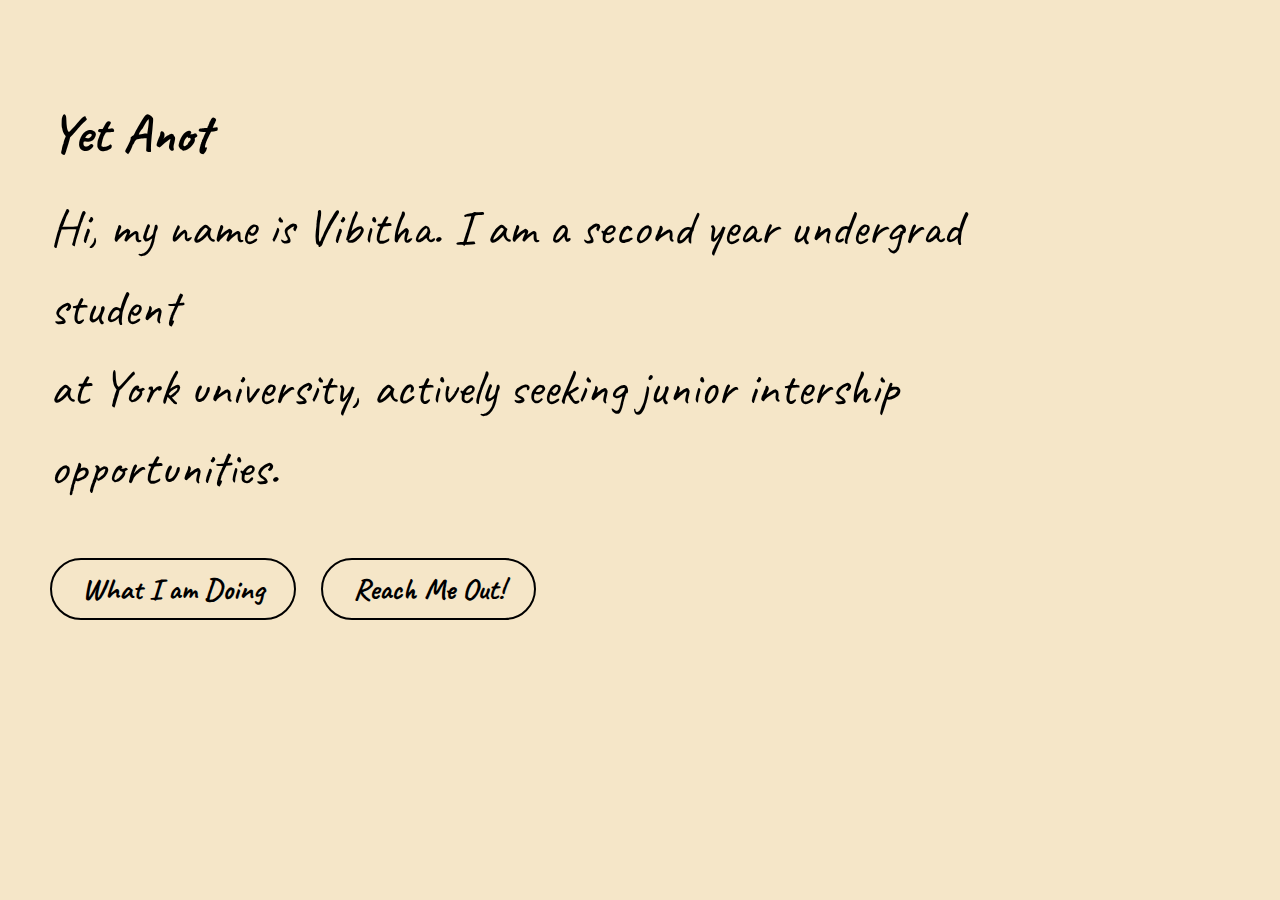
<file: index.html>
<!DOCTYPE html>
<html lang="en">

<head>
    <meta charset="UTF-8">
    <meta name="viewport" content="width=device-width ,initial-scale=1.0">
    <title>Vb</title>
    <link rel="stylesheet" href="styles/mystructure.css">
    <link rel="apple-touch-icon" sizes="180x180" href="favicon/apple-touch-icon.png">
    <link rel="icon" type="image/png" sizes="32x32" href="favicon/favicon-32x32.png">
    <link rel="icon" type="image/png" sizes="16x16" href="/favicon-16x16.png">
    <link rel="manifest" href="favicon/site.webmanifest">
    <link rel="preconnect" href="https://fonts.googleapis.com">
    <link rel="preconnect" href="https://fonts.gstatic.com" crossorigin>
    <link href="https://fonts.googleapis.com/css2?family=Caveat:wght@400..700&family=Pacifico&display=swap"
        rel="stylesheet">
    <link rel="stylesheet" href="https://cdnjs.cloudflare.com/ajax/libs/font-awesome/6.0.0-beta3/css/all.min.css">
</head>

<body>

    <h1 class="intro"></h1>
    <script src="styles/external.js"></script>

    </h1>
    <p class="about-me">Hi, my name is Vibitha. I am a
        second year undergrad student <br> at <a href="https://www.yorku.ca/" target="_blank"><span
                class="york-link"></span>York university</a>,
        actively
        seeking
        junior intership opportunities.</p>


    <button class="aboutMe-button" onclick="revealContent()">What I am Doing</button>
    <button class="contactme-button" onclick="togglePopup()">Reach Me Out!</button>

    <!-- Target section on the page-->
    <div class="what-i-do-container">
        <section id="what-i-do" style="display: none;">
            <p> <img src="images/ellehacks%20logo.jpg" alt="Elle Hacks Logo" class="ellehacks-logo">
                I am currently working as a Logistics Executive in<br> <a href="https://ellehacks.com/" target="_blank"
                    class="ellehacks-link">Elle Hacks</a>
                , where I play a key role in organizing and
                managing various aspects of the hackathon.
            </p>
        </section>
    </div>









    <!-- Pop-up window -->
    <div id="popup" class="popup">
        <div class="social-icons">
            <a href="https://www.linkedin.com/in/vibitha-sk" target="_blank" class="linkedin-icon">
                <i class="fab fa-linkedin"></i>
            </a>
            <a href="https://github.com/vibitha-sk" target="_blank" class="github-icon">
                <i class="fab fa-github"></i>
            </a>
            <a href="mailto:your-vibi07@my.yorku.ca" class="email-icon">
                <i class="fas fa-envelope"></i>
                <a href="https://www.google.com/maps/place/Toronto+Canada" target="_blank" class="location-icon">
                    <i class="fas fa-map-marker-alt"></i>
                </a>
        </div>







</body>

</html>
</file>
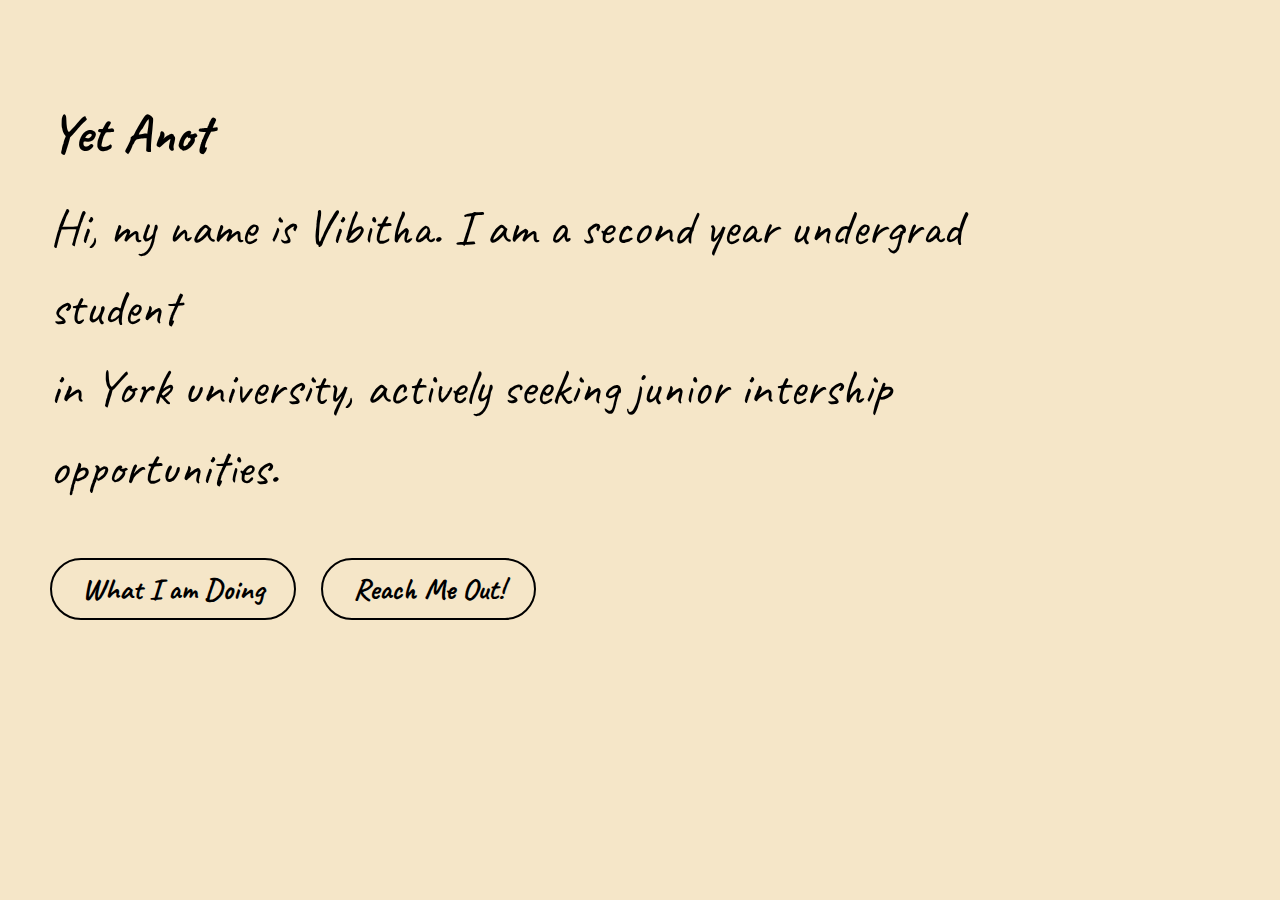
<file: mystructure.html>
<!DOCTYPE html>
<html lang="en">

<head>
    <meta charset="UTF-8">
    <meta name="viewport" content="width=device-width ,initial-scale=1.0">
    <title>Vb</title>
    <link rel="stylesheet" href="styles/mystructure.css">
    <link rel="apple-touch-icon" sizes="180x180" href="favicon/apple-touch-icon.png">
    <link rel="icon" type="image/png" sizes="32x32" href="favicon/favicon-32x32.png">
    <link rel="icon" type="image/png" sizes="16x16" href="/favicon-16x16.png">
    <link rel="manifest" href="favicon/site.webmanifest">
    <link rel="preconnect" href="https://fonts.googleapis.com">
    <link rel="preconnect" href="https://fonts.gstatic.com" crossorigin>
    <link href="https://fonts.googleapis.com/css2?family=Caveat:wght@400..700&family=Pacifico&display=swap"
        rel="stylesheet">
    <link rel="stylesheet" href="https://cdnjs.cloudflare.com/ajax/libs/font-awesome/6.0.0-beta3/css/all.min.css">
</head>

<body>

    <h1 class="intro"></h1>
    <script src="styles/external.js"></script>

    </h1>
    <p class="about-me">Hi, my name is Vibitha. I am a
        second year undergrad student <br> in <a href="https://www.yorku.ca/" target="_blank"><span
                class="york-link"></span>York university</a>,
        actively
        seeking
        junior intership opportunities.</p>


    <button class="aboutMe-button" onclick="revealContent()">What I am Doing</button>
    <button class="contactme-button" onclick="togglePopup()">Reach Me Out!</button>

    <!-- Target section on the page -->
    <div class="what-i-do-container">
        <section id="what-i-do" style="display: none;">
            <p> <img src="images/ellehacks%20logo.jpg" alt="Elle Hacks Logo" class="ellehacks-logo">
                I am currently working as a Logistics Executive in<br> <a href="https://ellehacks.com/" target="_blank"
                    class="ellehacks-link">Elle Hacks</a>
                , where I play a key role in organizing and
                managing various aspects of the hackathon.
                I am involved in forming teams, designing judging rubrics, and preparing exciting challenges for the
                participants.
                This role has provided me with valuable experience in teamwork, event coordination, and problem-solving,
                which I look forward to applying in future opportunities.</p>
        </section>
    </div>

    <!-- Pop-up window -->
    <div id="popup" class="popup">
        <div class="social-icons">
            <a href="https://www.linkedin.com/in/vibitha-sk" target="_blank" class="linkedin-icon">
                <i class="fab fa-linkedin"></i>
            </a>
            <a href="https://github.com/vibitha-sk" target="_blank" class="github-icon">
                <i class="fab fa-github"></i>
            </a>
            <a href="mailto:your-vibi07@my.yorku.ca" class="email-icon">
                <i class="fas fa-envelope"></i>
                <a href="https://www.google.com/maps/place/Toronto+Canada" target="_blank" class="location-icon">
                    <i class="fas fa-map-marker-alt"></i>
                </a>
        </div>







</body>

</html>
</file>
<file: styles/mystructure.css>
html {
    scroll-behavior: smooth;

}

body {
    background-color: #f5e6c8;
    color: black;
    scroll-behavior: smooth;
    font-size: 18px;
    margin: 0;

}

    

    .intro {
        margin-top: 100px;
        margin-left: 50px;
        margin-bottom: 8px;
        display: inline-block;
        font-family: "Caveat", serif;
        font-optical-sizing: auto;
        font-weight: 700;
        font-size: 53px;
        font-style: normal;
        white-space: nowrap;
        overflow: hidden;    
        width: 100%;          
        

    }
    @media (max-width: 768px) {
        .intro {
            font-size: 40px;  /* Reduce the font size for smaller screens */
            margin-left: 20px; /* Adjust margins if necessary */
        }
    }
    
    @media (max-width: 480px) {
        .intro{
            font-size: 30px;  /* Further reduce the font size on very small screens */
            margin-left: 10px; /* Adjust margins further */
        }
    }
    


    .about-me {
        font-family: "Caveat", serif;
        font-size: 30px;
        margin-left: 150px;
        margin-top: 8px;
        max-width: 80%;
        line-height:1.6;
        word-wrap: break-word;
        white-space: normal;
    }


    
    .about-me a {
        text-decoration: none; 
        color: inherit;  
        cursor: crosshair; 
        font-weight: normal; 
        transition: font-weight 0.3s ease;
    }
    
    
    .about-me a:hover {
        font-weight: bold; 
    }
    
    .aboutMe-button{
        font-family: "Caveat", serif;
        font-size: 20px;
        padding: 10px 30px;
        color:black;
        border: 2px solid #000;
        border-radius:50px;
        cursor:pointer;
        font-weight: bold;
        margin-left:140px;
        background-color: #f5e6c8;
        transition: background-color 0.3s ease;
        
    }
    .aboutMe-button:hover {
        background-color:#e4d1a3;
    }

    /*first section in what i am doing*/
    #what-i-do{

     margin-top: 50px;
     padding: 20px 15px;;
    background-color: #f5e6c8;
    border-radius: 15px;
    font-family: "Caveat", serif;
    font-size: 30px;
    box-shadow: 0 2px 2px rgba(0, 0, 0, 0.0);
    display: none; /* Initially hidden */
    opacity: 0;
    transition: opacity 0.3s ease-in-out;
    margin-left:50px;
    max-width: 50%;
}
    #what-i-do.visible {
       opacity: 1;
}  
   #what-i-do:hover{
    background-color:#e4d1a3;
   }
   


.ellehacks-link{
    text-decoration: none; 
        color: inherit;  
        cursor: crosshair; 
        font-weight: normal; 
        transition: font-weight 0.3s ease;
}
.ellehacks-link:hover{
    font-weight: bold; 
    
}

.ellehacks-logo {
    max-width: 70px;
    height: auto; 
    vertical-align: middle; 
    margin-right: 15px; 
    margin-top: -20px; /*follow this to move the logo upward*/
}

   


   /*reach me out button*/

.contactme-button {
    font-family: "Caveat", serif;
    font-size: 22px;
    background-color:  #f5e6c8;
    color: black;
    padding: 10px 30px;
    border: 2px solid #000;
    border-radius: 50px;
    cursor: pointer;
    transition: background-color 0.3s, color 0.3s;
    margin-left:10px;
    font-weight:bold;
   
}

.contactme-button:hover {
   background-color :#e4d1a3;
    color: black;
}


   /* Pop-up container */
   .popup {
    display: none;
    position: absolute;
    top: 100px;
    right: 50px;
    transform: translate(-50%, -50%);
    background-color:  #f5e6c8;
    color:black;
    padding: 20px;
    box-shadow: 0 0 10px rgba(0, 0, 0, 0.3);
    border-radius:35px;
    text-align: center;
    width: 150px;
    max-width: 50%;
    
}


.popup:hover{
    background-color :#e4d1a3;
}

.social-icons {
    display: flex;
    gap: 15px;
  }
  
  .github-icon,.linkedin-icon,.email-icon,.location-icon {
    font-size: 24px;
    color: #333;
    text-decoration: none;
    transition: color 0.3s ease;
  }
  
  .github-icon,.linkedin-icon,.email-icon:hover {
    color:black;
    transition: color 0.3s ease;
    
  }
  .popup.show {
    opacity: 1;
    transform: translateY(0); /* Slide up */
}




/*<600, 601,768,992,1200(px)>*/



/******MOBILE VERSION*****/


/******From 300 to 768*****/
@media (min-width: 400px) and (max-width:768px) {    
    .about-me{
        width:60%;
        margin-left:20px;
        
}
.aboutMe-button{
    
    margin-left:10px;
    margin-bottom:10px;
}
.contactme-button {
    
    margin-left:10px;
}

}


/******From 480 to 768*****/

@media (min-width: 480px) and (max-width:768px) {
    .about-me{
        width:60%;
        margin-left:20px;
}
.aboutMe-button{
    
    padding: 10px 30px;
    margin-left:140px;
    margin-bottom:10px;
}
.contactme-button {
   
    margin-left:10px;
}
#what-i-do{

 
   font-size: 65px;
   margin-left:10px;
   
}


}

/******From 400 to 768*****/
@media (min-width: 300px) and (max-width:768px) {    
    .about-me{
        width:100%;
        margin-left:20px;
        
        
}
.aboutMe-button{
    
    margin-left:10px;
    margin-bottom:10px;
}
.contactme-button {
    
    margin-left:5px;

}
#what-i-do{

  
   margin-left:10px;
   
}

}

/******From 768 to 1200*****/
@media (min-width: 768px) and (max-width:1200px) {    
    .about-me{
        width:100%;
        margin-left:50px;
        font-size:50px;      
}
.aboutMe-button{
    
    margin-left:50px;
    margin-bottom:10px;
}
.contactme-button {
    
    margin-left:20px;
}
    #what-i-do{
        margin-left:35px;
        width:80%;
        font-size:45px;
        
     }
     .popup {
        top: 10px;
        right: 10px;
        transform: none; /* Remove the translate effect */
    }

}

/******From 1000 to 1300*****/
@media (min-width: 1000px) and (max-width:1300px) {    
    .about-me{
        width:100%;
        margin-left:50px;
        font-size:50px;
        
}
.aboutMe-button{
    
    margin-left:50px;
    margin-bottom:10px;
    font-size:30px;
}
.contactme-button {
    
    margin-left:20px;
    font-size:30px;
   
}
}


@media(min-width:1000px)and (max-width:600px){
    #what-i-do{
        margin-left:10px;
        width:80%;
        
     }
}
@media (max-width: 600px) {
    .popup {
        top: 10px;
        right: 10px;
        transform: none; /* Remove the translate effect */
    }
}
</file>
